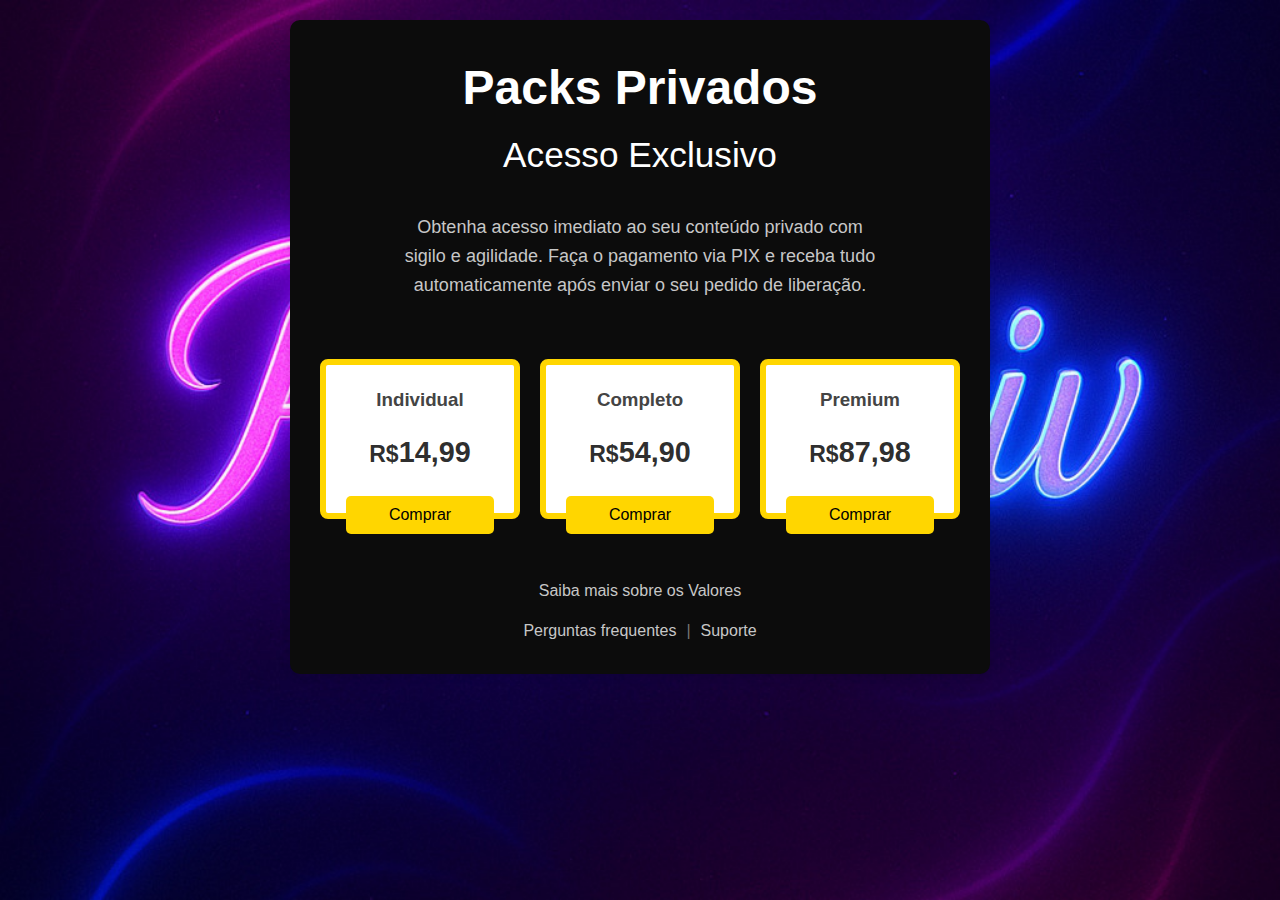
<file: site-packpriv/index.html>
<!DOCTYPE html>
<html lang="pt-BR">
<head>
    <meta charset="UTF-8">
    <meta name="viewport" content="width=device-width, initial-scale=1.0">
    <title>Pack Privado - Acesso Exclusivo</title>
    <!-- Corrigido o caminho do CSS (removida a barra inicial) -->
    <link rel="stylesheet" href="css/styles.css">
    <link rel="stylesheet" href="https://cdnjs.cloudflare.com/ajax/libs/font-awesome/6.0.0/css/all.min.css">
</head>
<body>
    <div class="container">
        <header>
            <h1>Packs Privados</h1>
            <h2>Acesso Exclusivo</h2>
        </header>

        <main>
            <p class="description">Obtenha acesso imediato ao seu conteúdo privado com sigilo e agilidade.
                 Faça o pagamento via PIX e receba tudo automaticamente após enviar o seu pedido de liberação.</p>

            <div class="pricing-options">
                <div class="plan">
                    <h3>Individual</h3>
                    <div class="price"><span>R$</span>14,99</div>
                    <button class="buy-btn">Comprar</button>
                </div>

                <div class="plan">
                    <h3>Completo</h3>
                    <div class="price"><span>R$</span>54,90</div>
                    <button class="buy-btn">Comprar</button>
                </div>

                <div class="plan">
                    <h3>Premium</h3>
                    <div class="price"><span>R$</span>87,98</div>
                    <button class="buy-btn">Comprar</button>
                </div>
            </div>
        </main>

        <footer>
            <div class="footer-links"> 
                <a href="#values" class="link">Saiba mais sobre os Valores</a>
                <div class="footer-nav">
                    <a href="#examples">Perguntas frequentes</a>
                    <span>|</span>
                    <a href="https://t.me/mjosi99">Suporte</a>
                </div>
            </div>
        </footer>
    </div>

    <script src="js/index.js"></script>
</body>
</html>
</file>
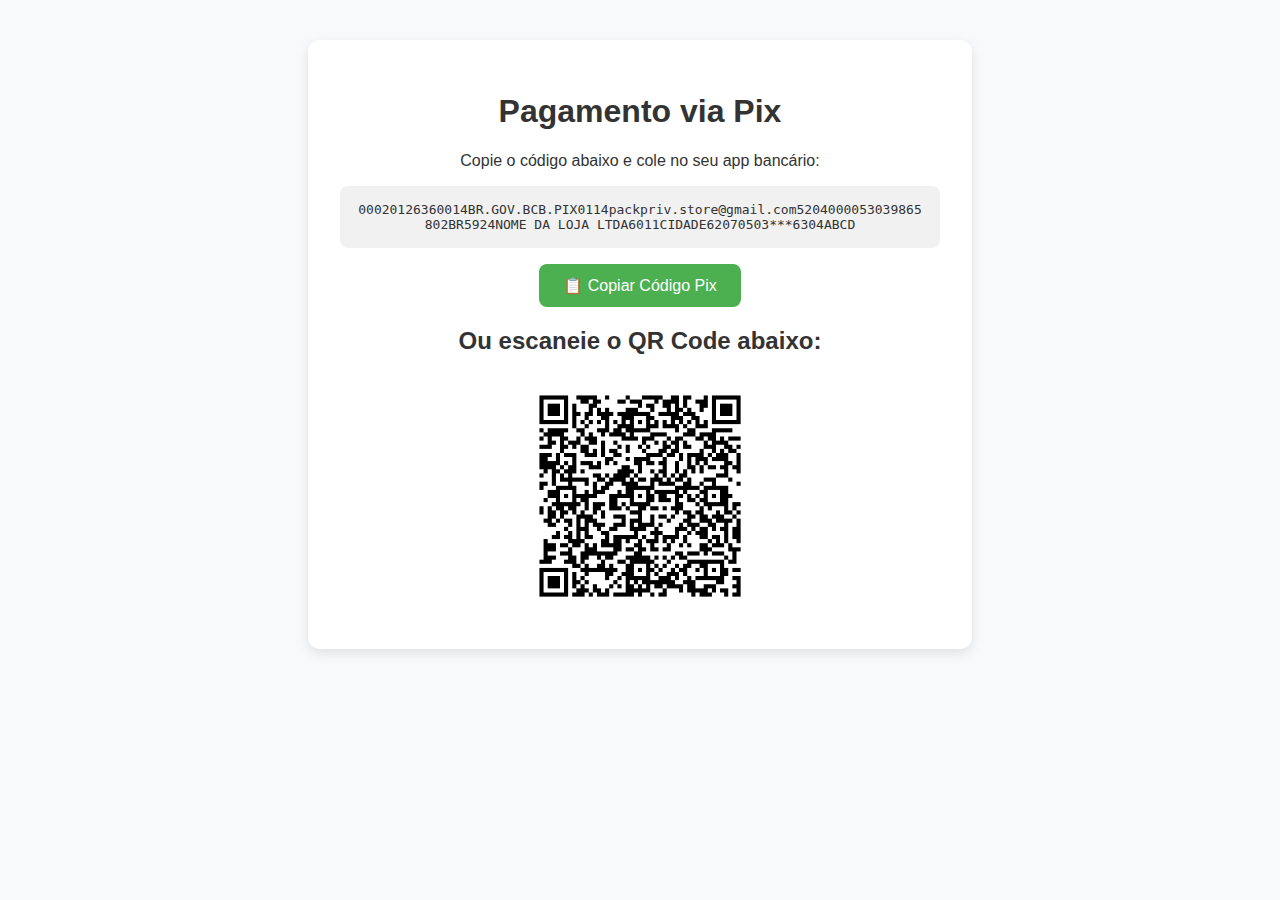
<file: site-packpriv/pagamento_pix.html>
<!DOCTYPE html>
<html lang="pt-BR">
<head>
    <meta charset="UTF-8">
    <meta name="viewport" content="width=device-width, initial-scale=1.0">
    <link rel="stylesheet" href="css/pagamento-styles.css">
    <title>Pagamento via Pix - PackPriv</title>
</head>
<body>
    <div class="container">
        <h1>Pagamento via Pix</h1>
        <p>Copie o código abaixo e cole no seu app bancário:</p>
        <div class="pix-code" id="pixCode">00020126360014BR.GOV.BCB.PIX0114packpriv.store@gmail.com5204000053039865802BR5924NOME DA LOJA LTDA6011CIDADE62070503***6304ABCD</div>
        <button onclick="copyPix()">📋 Copiar Código Pix</button>

        <h2>Ou escaneie o QR Code abaixo:</h2>
        <img src="img/qrcode-pix.png" alt="QR Code Pix">
    </div>

    <script>
        function copyPix() {
            const pixText = document.getElementById("pixCode").innerText;
            navigator.clipboard.writeText(pixText).then(() => {
                alert("Código Pix copiado com sucesso!");
            }).catch(err => {
                alert("Erro ao copiar: " + err);
            });
        }
    </script>
</body>
</html>
</file>
<file: site-packpriv/css/pagamento-styles.css>
body {
    font-family: Arial, sans-serif;
    background-color: #f8f9fa;
    padding: 2rem;
    text-align: center;
    color: #333;
}

.container {
    background: white;
    border-radius: 12px;
    padding: 2rem;
    max-width: 600px;
    margin: auto;
    box-shadow: 0 4px 12px rgba(0, 0, 0, 0.1);
}

.pix-code {
    word-wrap: break-word;
    background: #f1f1f1;
    padding: 1rem;
    border-radius: 8px;
    font-family: monospace;
    margin-bottom: 1rem;
}

button {
    background-color: #4CAF50;
    color: white;
    border: none;
    padding: 0.75rem 1.5rem;
    font-size: 1rem;
    border-radius: 8px;
    cursor: pointer;
}

button:hover {
    background-color: #45a049;
}

img {
    margin-top: 0.25rem;
    max-width: 39%;
    height: auto;
    border-radius: 8px;
}
</file>
<file: site-packpriv/css/styles.css>
/* Reset básico */
* {
    margin: 0;
    padding: 0;
    box-sizing: border-box;
    font-family: 'Arial', sans-serif;
}

body {
    background-color: #f8f9fa;
    background-image: url('../img/Logo-2.jpg'); /* Caminho relativo */
    background-size: cover;        /* Cobrir toda a área */
    background-position: center;  /* Centralizar a imagem */
    background-repeat: no-repeat; /* Não repetir a imagem */
    background-attachment: fixed; /* Fixar ao rolar a página (opcional) */
    color: #333;
    line-height: 1.6;
    padding: 20px;
    min-height: 100vh;            /* Garante que o body ocupe toda a altura */
    color: #333;
    line-height: 1.6;
    padding: 20px;
}

.container {
    max-width: 700px;
    margin: 0 auto;
    background: #0c0c0c;
    border-radius: 10px;
    padding: 30px;
    box-shadow: 0 2px 10px rgba(0,0,0,0.1);
}

header {
    text-align: center;
    margin-bottom: 30px;
}

header h1 {
    font-size: 3rem;
    color: #fff;
    margin-bottom: 0px;
}

header h2 {
    font-size: 2.2rem;
    color: #fff;
    font-weight: normal;
}

.description {
    width: 75%;
    text-align: center;
    margin: auto;
    margin-bottom: 30px;
    color: #c7c7c7;
    font-size: 1.125rem;
}

.pricing-options {
    display: flex;
    flex-wrap: wrap;
    justify-content: center;
    gap: 20px;
    margin: 59px auto;
}

.plan {
    background: #fff;
    border: 6px solid #ffd600;
    border-radius: 8px;
    padding: 20px;
    height: 160px;
    width: 100%;
    max-width: 200px;
    text-align: center;
}

.plan h3 {
    margin-bottom: 15px;
    color: #444;
}

.plan span {
    font-size: 1.438rem;
}

.price {
    font-size: 1.8rem;
    font-weight: bold;
    margin-bottom: 20px;
    color: #000000d4;
}

.buy-btn {
    background: #ffd600;
    color: #000;
    border: none;
    padding: 10px 20px;
    border-radius: 5px;
    cursor: pointer;
    width: 100%;
    transition: background 0.3s;
    font-size: 1rem;
    transition: transform 0.2s, box-shadow 0.2s;
}

.buy-btn:hover {
    background: #e6c200;
    color: #fff;
}

.buy-btn:active {
    transform: scale(0.98);
    box-shadow: 0 2px 5px rgba(0,0,0,0.2);
}

.footer-links {
    text-align: center;
    margin-top: 30px;
}

a {
    color: #c7c7c7;
}

a:hover {
    color: #00bfff;
    text-decoration: underline;
}

.link {
    text-decoration: none;
    display: block;
    margin: auto;
    margin-bottom: 15px;
    cursor: pointer;
    width: 205px;
}

.footer-nav {
    display: flex;
    justify-content: center;
    gap: 10px;
    color: #777;
}

.footer-nav a {
    text-decoration: none;
}

/* Responsividade */
@media (max-width: 768px) {
    .pricing-options {
        flex-direction: column;
        align-items: center;
    }
    
    .plan {
        max-width: 100%;
    }
}
</file>
